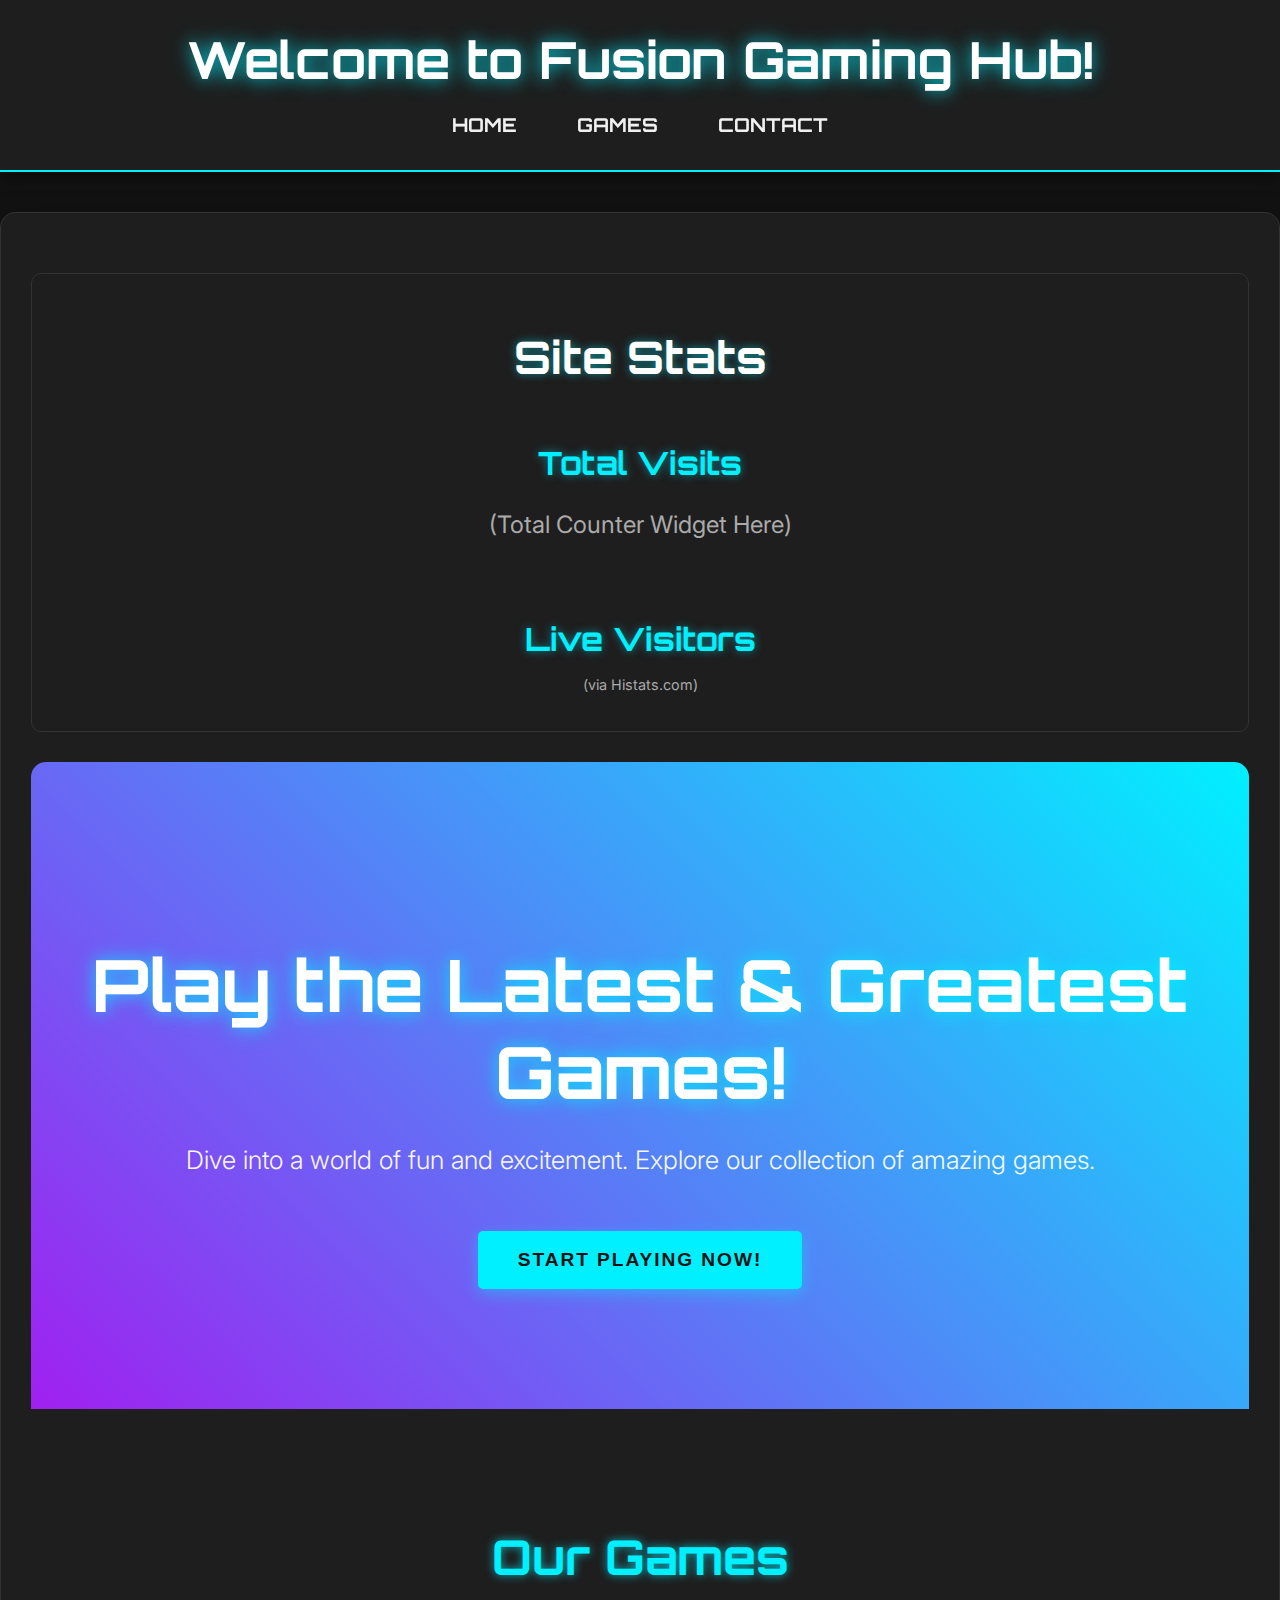
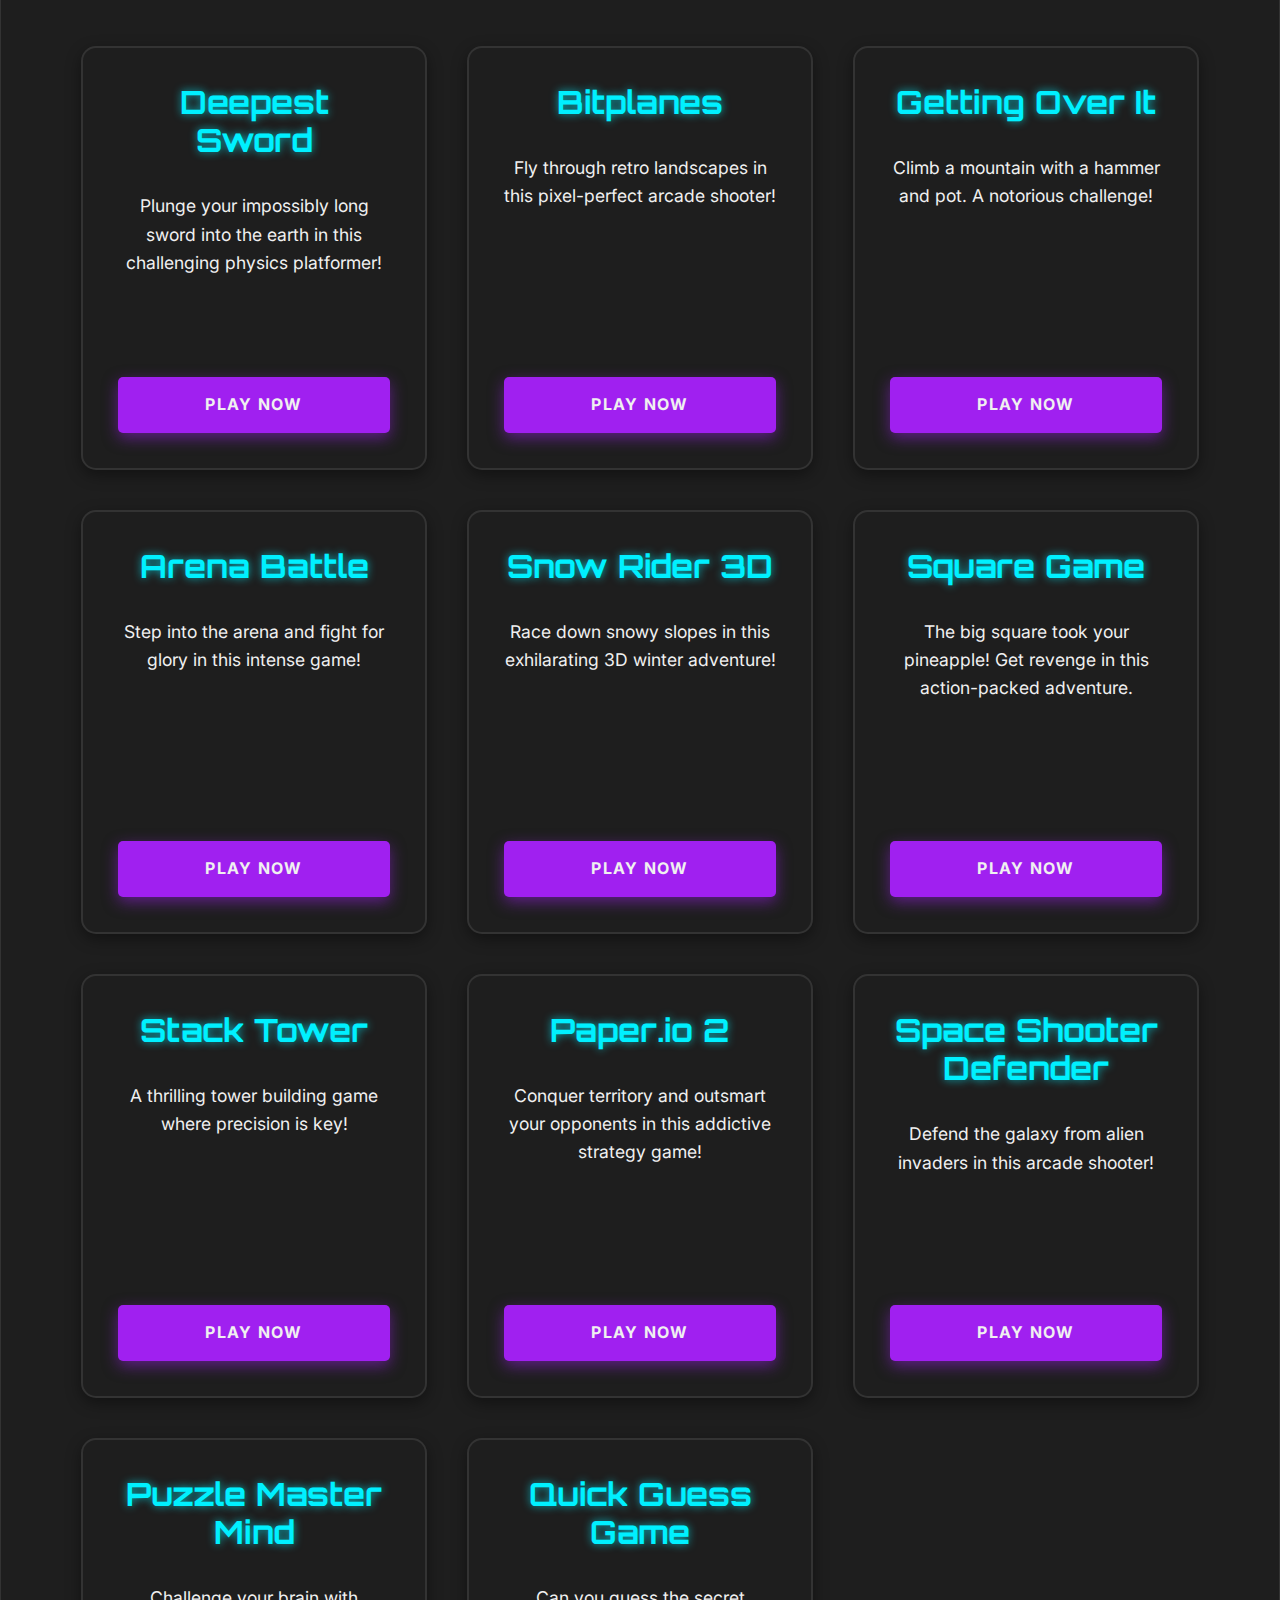
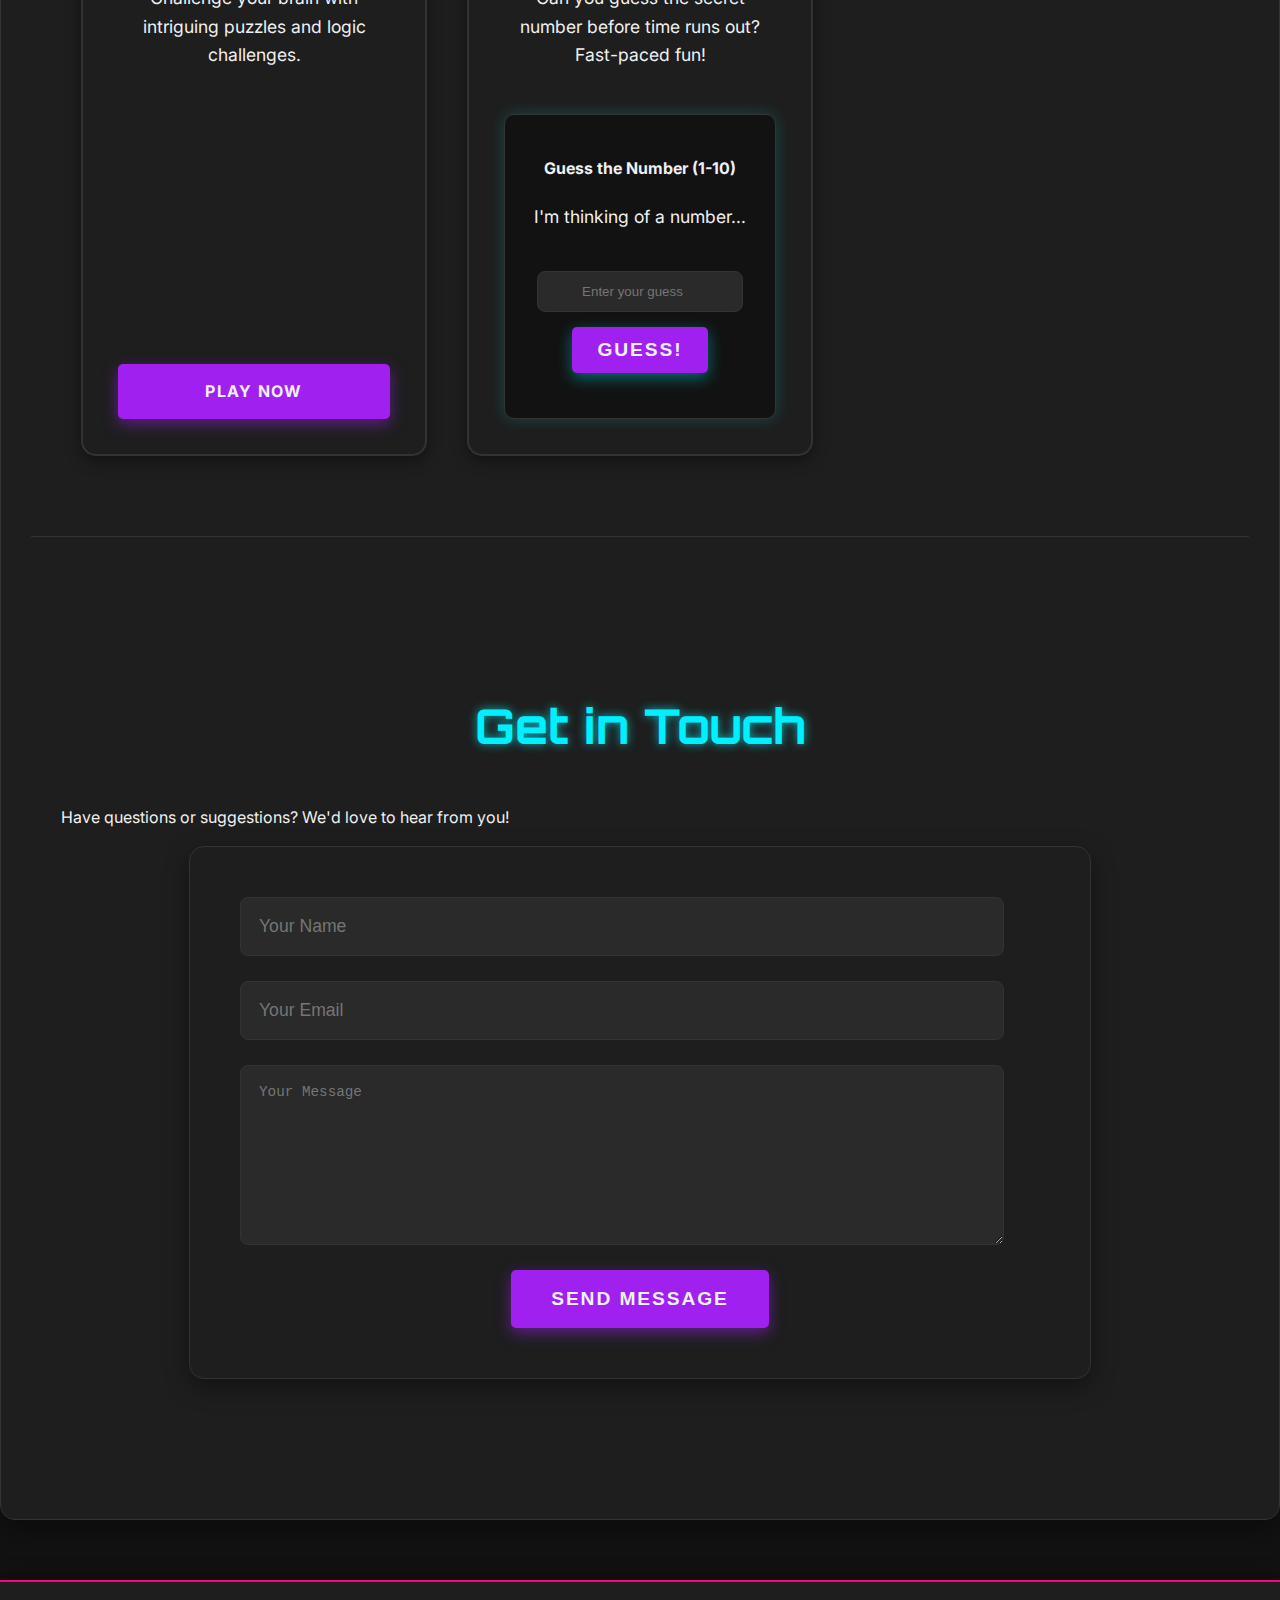
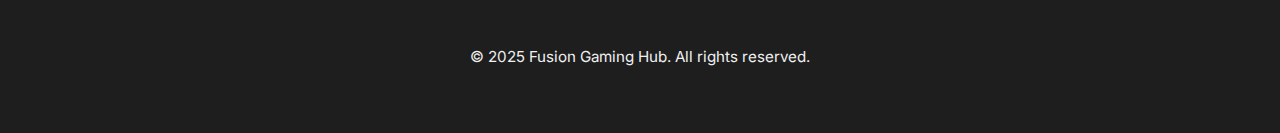
<file: index.html>
<!DOCTYPE html>
<html lang="en">
<head>
    <meta charset="UTF-8">
    <meta name="viewport" content="width=device-width, initial-scale=1.0">
    <title>Fusion Gaming Hub - Play Awesome Games!</title>
    <link rel="icon" href="favicon.ico" type="image/x-icon">

    <script async src="https://www.googletagmanager.com/gtag/js?id=G-QC542X9FJJ"></script>
    <script>
      window.dataLayer = window.dataLayer || [];
      function gtag(){dataLayer.push(arguments);}
      gtag('js', new Date());

      gtag('config', 'G-QC542X9FJJ');
    </script>

    <link rel="stylesheet" href="main.css">
    <script src="script.js" defer></script>
</head>
<body>
    <header>
        <h1>Welcome to Fusion Gaming Hub!</h1>
        <nav>
            <ul>
                <li><a href="#">Home</a></li>
                <li><a href="#games">Games</a></li>
                <li><a href="#contact">Contact</a></li>
            </ul>
        </nav>
    </header>

    <main>
        <section id="visitor-counters" style="text-align: center; padding: 20px 0; background-color: var(--medium-dark-bg); border-radius: 10px; margin-bottom: 30px; border: 1px solid var(--border-dark);">
            <h2>Site Stats</h2>
            <div style="display: flex; flex-direction: column; align-items: center; justify-content: center; gap: 20px; margin-top: 20px;">
                <div style="text-align: center;">
                    <h3 style="color: var(--primary-color); margin-bottom: 5px;">Total Visits</h3>
                    <div id="total-visitor-widget-container">
                        <p style="font-size: 1.5em; color: #aaa;">(Total Counter Widget Here)</p>
                        </div>
                </div>
                <div style="text-align: center;">
                    <h3 style="color: var(--primary-color); margin-bottom: 5px;">Live Visitors</h3>
                    <div id="histats-live-counter">
                        <noscript><a href="/" alt="web stats"><img src="https://s10.histats.com/bin/vngp.gif?id=1234567&ccid=456789&ts=1234567890" alt="web stats" border="0"></a></noscript>
                        <script type="text/javascript">var _Hasync= _Hasync|| [];
                        _Hasync.push(['Histats.start', '1,1234567,4,0,0,0,00010000']);
                        _Hasync.push(['Histats.fasi', '1']);
                        _Hasync.push(['Histats.track_hits', '']);
                        (function() {
                        var hs = document.createElement('script'); hs.type = 'text/javascript'; hs.async = true;
                        hs.src = ('//s10.histats.com/js15_as.js');
                        (document.getElementsByTagName('head')[0] || document.getElementsByTagName('body')[0]).appendChild(hs);
                        })();</script>
                        </div>
                    <p style="font-size: 0.9em; color: #aaa;">(via Histats.com)</p>
                </div>
            </div>
        </section>
        <section id="hero">
            <h2>Play the Latest & Greatest Games!</h2>
            <p>Dive into a world of fun and excitement. Explore our collection of amazing games.</p>
            <button>Start Playing Now!</button>
        </section>

        <section id="games">
            <h2>Our Games</h2>
            <div class="game-grid">
                <div class="game-card">
                    <h3>Deepest Sword</h3>
                    <p>Plunge your impossibly long sword into the earth in this challenging physics platformer!</p>
                    <a href="games/deepest-sword/index.html" class="play-button" target="_blank">Play Now</a>
                </div>
                <div class="game-card">
                    <h3>Bitplanes</h3>
                    <p>Fly through retro landscapes in this pixel-perfect arcade shooter!</p>
                    <a href="games/bitplanes/index.html" class="play-button" target="_blank">Play Now</a>
                </div>
                <div class="game-card">
                    <h3>Getting Over It</h3>
                    <p>Climb a mountain with a hammer and pot. A notorious challenge!</p>
                    <a href="games/gettingoverit.html" class="play-button" target="_blank">Play Now</a>
                </div>
                <div class="game-card">
                    <h3>Arena Battle</h3>
                    <p>Step into the arena and fight for glory in this intense game!</p>
                    <a href="games/Arena (1).html" class="play-button" target="_blank">Play Now</a>
                </div>
                <div class="game-card">
                    <h3>Snow Rider 3D</h3>
                    <p>Race down snowy slopes in this exhilarating 3D winter adventure!</p>
                    <a href="games/Snow Rider 3D.html" class="play-button" target="_blank">Play Now</a>
                </div>
                <div class="game-card">
                    <h3>Square Game</h3>
                    <p>The big square took your pineapple! Get revenge in this action-packed adventure.</p>
                    <a href="games/btts.html" class="play-button" target="_blank">Play Now</a>
                </div>
                <div class="game-card">
                    <h3>Stack Tower</h3>
                    <p>A thrilling tower building game where precision is key!</p>
                    <a href="games/stack.html" class="play-button" target="_blank">Play Now</a>
                </div>
                <div class="game-card">
                    <h3>Paper.io 2</h3>
                    <p>Conquer territory and outsmart your opponents in this addictive strategy game!</p>
                    <a href="games/paperio2 (1).html" class="play-button" target="_blank">Play Now</a>
                </div>
                <div class="game-card">
                    <h3>Space Shooter Defender</h3>
                    <p>Defend the galaxy from alien invaders in this arcade shooter!</p>
                    <a href="games/placeholder-game-7.html" class="play-button" target="_blank">Play Now</a>
                </div>
                <div class="game-card">
                    <h3>Puzzle Master Mind</h3>
                    <p>Challenge your brain with intriguing puzzles and logic challenges.</p>
                    <a href="games/placeholder-game-8.html" class="play-button" target="_blank">Play Now</a>
                </div>
                <div class="game-card">
                    <h3>Quick Guess Game</h3>
                    <p>Can you guess the secret number before time runs out? Fast-paced fun!</p>
                    <div id="guess-game-container">
                        <p>Loading "Quick Guess Game" example...</p>
                    </div>
                </div>
            </div>
        </section>

        <section id="contact">
            <h2>Get in Touch</h2>
            <p>Have questions or suggestions? We'd love to hear from you!</p>
            <form>
                <input type="text" placeholder="Your Name">
                <input type="email" placeholder="Your Email">
                <textarea placeholder="Your Message"></textarea>
                <button type="submit">Send Message</button>
            </form>
        </section>
    </main>

    <footer>
        <p>&copy; 2025 Fusion Gaming Hub. All rights reserved.</p>
    </footer>
</body>
</html>
</file>
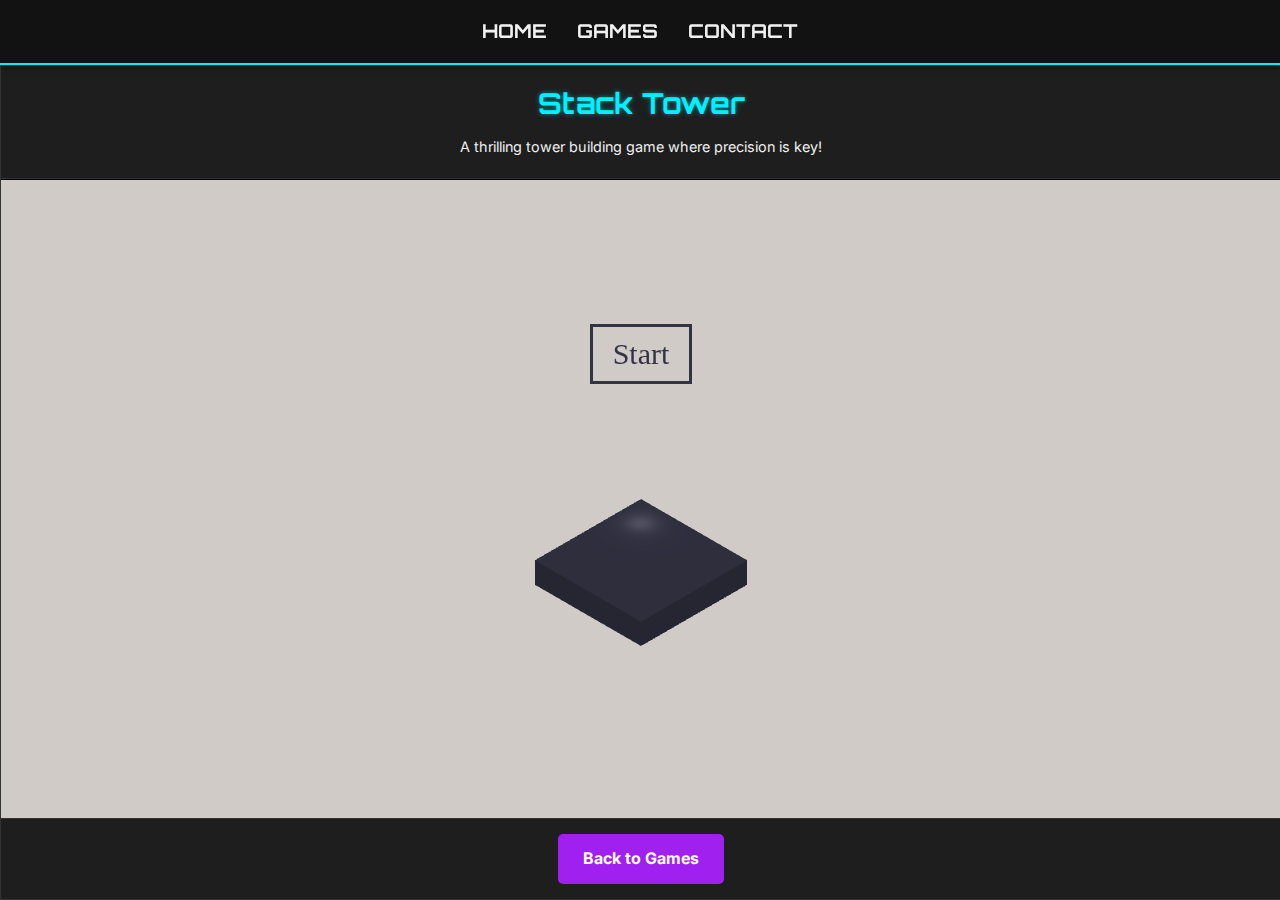
<file: games/stack-game-embed-page.html>
<!DOCTYPE html>
<html lang="en">
<head>
    <meta charset="UTF-8">
    <meta name="viewport" content="width=device-width, initial-scale=1.0">
    <title>Stack Tower - Play Now!</title>
    <link rel="stylesheet" href="../main.css">
    <style>
        body { display: flex; flex-direction: column; min-height: 100vh; margin: 0; padding: 0; background-color: #000; color: #f0f0f0; overflow: hidden; }
        header { background-color: #121212; color: #f0f0f0; padding: 1rem 0; text-align: center; box-shadow: 0 2px 5px rgba(0,0,0,0.5); flex-shrink: 0; border-bottom: 2px solid #00f0ff; }
        header nav ul { list-style: none; padding: 0; margin: 0; display: flex; justify-content: center; flex-wrap: wrap; }
        header nav ul li { margin: 0 15px; }
        header nav ul li a { color: #f0f0f0; font-weight: bold; transition: color 0.3s ease; text-decoration: none; }
        header nav ul li a:hover { color: #00f0ff; text-decoration: none; }
        .game-page-container { flex-grow: 1; display: flex; flex-direction: column; align-items: center; justify-content: center; width: 100%; max-width: none; margin: 0; padding: 0; background-color: transparent; box-shadow: none; border-radius: 0; }
        .game-info { text-align: center; padding: 10px; background-color: #1e1e1e; border-bottom: 1px solid #333; width: 100%; box-sizing: border-box; }
        .game-info h1 { font-size: 1.8em; margin: 10px 0 5px 0; color: #00f0ff; text-shadow: 0 0 5px rgba(0, 240, 255, 0.5); }
        .game-info p { font-size: 0.9em; margin-bottom: 10px; color: #f0f0f0; }
        .game-iframe { flex-grow: 1; width: 100%; height: 100%; border: none; margin: 0; padding: 0; background-color: #000; }
        .back-button-container { flex-shrink: 0; padding: 15px 0; background-color: #1e1e1e; text-align: center; width: 100%; border-top: 1px solid #333; box-sizing: border-box; }
        .back-button { display: inline-block; background-color: #a020f0; color: white; padding: 12px 25px; border-radius: 5px; text-decoration: none; transition: background-color 0.3s ease, transform 0.2s ease; font-weight: bold; }
        .back-button:hover { background-color: #00f0ff; transform: translateY(-2px); }
        footer { display: none; }
        @media (max-width: 768px) { .game-info h1 { font-size: 1.5em; } .back-button { padding: 10px 20px; font-size: 0.9em; } }
    </style>
</head>
<body>
    <header>
        <nav>
            <ul>
                <li><a href="../index.html">Home</a></li>
                <li><a href="../index.html#games">Games</a></li>
                <li><a href="../index.html#contact">Contact</a></li>
            </ul>
        </nav>
    </header>

    <main class="game-page-container">
        <div class="game-info">
            <h1>Stack Tower</h1>
            <p>A thrilling tower building game where precision is key!</p>
        </div>

        <iframe class="game-iframe"
                src="stack.html"
                allowfullscreen
                title="Stack Tower Game">
        </iframe>

        <div class="back-button-container">
            <a href="../index.html#games" class="back-button">Back to Games</a>
        </div>
    </main>

    <footer>
        <p>&copy; 2025 Fusion Gaming Hub. All rights reserved.</p>
    </footer>
</body>
</html>
</file>
<file: main.css>
/* Google Fonts Import - 'Orbitron' for display, 'Inter' for body text */
@import url('https://fonts.googleapis.com/css2?family=Orbitron:wght@700;900&family=Inter:wght@300;400;600;700&display=swap');

/* Global Styles & CSS Variables (Dark Theme) */
:root {
    --primary-color: #00f0ff; /* Neon Cyan */
    --secondary-color: #ff007f; /* Neon Pink/Magenta */
    --accent-color: #a020f0; /* Electric Purple */
    --dark-bg: #121212; /* Very Dark Gray */
    --medium-dark-bg: #1e1e1e; /* Slightly Lighter Dark Gray */
    --light-text: #f0f0f0; /* Off-white for general text */
    --heading-text: #ffffff; /* Pure white for headings */
    --border-dark: #333333;
    --shadow-strong: rgba(0, 0, 0, 0.4);
    --shadow-glow: 0 0 15px rgba(0, 240, 255, 0.6), 0 0 25px rgba(0, 240, 255, 0.4); /* Neon glow */
    --card-shadow-hover: 0 10px 30px rgba(0, 240, 255, 0.2), 0 0 20px rgba(255, 0, 127, 0.2); /* Dual color glow */
}

body {
    font-family: 'Inter', sans-serif;
    margin: 0;
    padding: 0;
    background-color: var(--dark-bg);
    color: var(--light-text);
    line-height: 1.6;
    scroll-behavior: smooth;
    overflow-x: hidden; /* Prevent horizontal scroll from subtle effects */
}

/* Scrollbar Styling (Optional, for modern browsers) */
body::-webkit-scrollbar {
    width: 12px;
}
body::-webkit-scrollbar-track {
    background: var(--medium-dark-bg);
}
body::-webkit-scrollbar-thumb {
    background-color: var(--primary-color);
    border-radius: 20px;
    border: 3px solid var(--medium-dark-bg);
}

/* Links */
a {
    color: var(--primary-color);
    text-decoration: none;
    transition: color 0.3s ease, text-shadow 0.3s ease;
}

a:hover {
    color: var(--secondary-color);
    text-decoration: underline;
    text-shadow: 0 0 5px var(--secondary-color);
}

/* Headings */
h1, h2, h3 {
    font-family: 'Orbitron', sans-serif;
    color: var(--heading-text);
    margin-bottom: 0.6em;
    line-height: 1.2;
    text-shadow: 0 0 8px rgba(0, 240, 255, 0.5); /* Subtle neon glow */
}

h1 { font-size: 3.5em; }
h2 { font-size: 2.8em; }
h3 { font-size: 2em; }

/* Buttons */
button {
    background-color: var(--primary-color);
    color: var(--dark-bg);
    border: none;
    padding: 18px 40px;
    font-size: 1.2em;
    font-weight: 700;
    border-radius: 5px;
    cursor: pointer;
    transition: background-color 0.3s ease, transform 0.2s ease, box-shadow 0.3s ease, filter 0.3s ease;
    text-transform: uppercase;
    letter-spacing: 0.1em;
    box-shadow: 0 5px 15px rgba(0, 240, 255, 0.4);
}

button:hover {
    background-color: var(--secondary-color);
    transform: translateY(-5px);
    box-shadow: 0 8px 25px var(--shadow-glow);
    filter: brightness(1.2); /* Make it pop */
}

/* Header Styling */
header {
    background-color: var(--medium-dark-bg);
    padding: 1.8rem 0;
    text-align: center;
    box-shadow: 0 5px 15px var(--shadow-strong);
    position: sticky;
    top: 0;
    z-index: 1000;
    border-bottom: 2px solid var(--primary-color); /* Neon line under header */
}

header h1 {
    margin: 0;
    font-size: 3.2em;
    color: var(--heading-text);
    text-shadow: var(--shadow-glow);
}

header nav ul {
    list-style: none;
    padding: 0;
    margin: 20px 0 0 0;
    display: flex;
    justify-content: center;
    flex-wrap: wrap;
}

header nav ul li {
    margin: 0 30px;
}

header nav ul li a {
    color: var(--light-text);
    font-family: 'Orbitron', sans-serif;
    font-weight: 700;
    font-size: 1.2em;
    padding-bottom: 8px;
    position: relative;
    text-transform: uppercase;
    transition: color 0.3s ease, text-shadow 0.3s ease;
}

header nav ul li a::after {
    content: '';
    position: absolute;
    width: 0;
    height: 3px;
    background: linear-gradient(90deg, var(--primary-color), var(--secondary-color)); /* Gradient underline */
    bottom: 0;
    left: 0;
    transition: width 0.3s ease;
}

header nav ul li a:hover::after {
    width: 100%;
}

header nav ul li a:hover {
    color: var(--primary-color);
    text-shadow: 0 0 10px var(--primary-color);
}

/* Main Content Area */
main {
    padding: 60px 30px;
    max-width: 1300px; /* Slightly wider content area */
    margin: 40px auto;
    background-color: var(--medium-dark-bg);
    border-radius: 15px;
    box-shadow: 0 10px 30px var(--shadow-strong);
    border: 1px solid var(--border-dark);
}

/* Section Styling */
section {
    padding: 80px 30px;
    margin-bottom: 40px;
    border-bottom: 1px solid var(--border-dark);
}

section:last-child {
    border-bottom: none;
    margin-bottom: 0;
}

/* Hero Section Specifics */
#hero {
    text-align: center;
    background: linear-gradient(45deg, var(--accent-color) 0%, var(--primary-color) 100%); /* Vibrant gradient */
    color: var(--heading-text);
    padding: 120px 30px;
    margin-bottom: 0;
    border-radius: 15px 15px 0 0;
    box-shadow: none;
    border: none; /* No border for hero */
}

#hero h2 {
    color: var(--heading-text);
    font-size: 4.5em;
    margin-bottom: 25px;
    text-shadow: var(--shadow-glow);
}

#hero p {
    font-size: 1.6em;
    margin-bottom: 50px;
    max-width: 1000px;
    margin-left: auto;
    margin-right: auto;
    opacity: 0.95;
    font-weight: 300;
}

/* Games Grid Layout */
#games {
    padding-top: 80px;
}
#games h2 {
    text-align: center;
    margin-bottom: 60px;
    color: var(--primary-color);
    font-size: 3em;
    text-shadow: 0 0 10px rgba(0, 240, 255, 0.7);
}

.game-grid {
    display: grid;
    grid-template-columns: repeat(auto-fit, minmax(320px, 1fr));
    gap: 40px; /* Increased space between cards */
    padding: 0 20px;
}

.game-card {
    background-color: var(--medium-dark-bg);
    border: 2px solid var(--border-dark);
    border-radius: 15px;
    padding: 35px;
    text-align: center;
    box-shadow: 0 5px 15px var(--shadow-strong);
    transition: transform 0.4s ease, box-shadow 0.4s ease, border-color 0.4s ease;
    display: flex;
    flex-direction: column;
    justify-content: space-between;
    min-height: 350px; /* Taller cards */
    position: relative;
    overflow: hidden;
}

.game-card::before {
    content: '';
    position: absolute;
    top: 0;
    left: 0;
    width: 100%;
    height: 7px; /* Thicker top line */
    background: linear-gradient(90deg, var(--primary-color), var(--secondary-color));
    transition: transform 0.4s ease, height 0.4s ease, opacity 0.4s ease;
    transform-origin: left;
    transform: scaleX(0); /* Start hidden */
}

.game-card:hover::before {
    transform: scaleX(1); /* Expand to full width */
    height: 100%; /* Fully cover on hover */
    opacity: 0.15; /* More visible glow overlay */
}

.game-card:hover {
    transform: translateY(-15px);
    box-shadow: var(--card-shadow-hover);
    border-color: var(--primary-color); /* Highlight border */
}

.game-card h3 {
    margin-top: 0;
    color: var(--primary-color);
    font-size: 2em;
    margin-bottom: 15px;
    text-shadow: 0 0 8px rgba(0, 240, 255, 0.7);
}

.game-card p {
    font-size: 1.1em;
    color: var(--light-text);
    flex-grow: 1;
    margin-bottom: 25px;
}

.game-card .play-button {
    display: inline-block;
    background-color: var(--accent-color); /* Purple button */
    color: var(--light-text);
    padding: 15px 35px;
    border-radius: 5px;
    margin-top: auto;
    font-weight: 700;
    transition: background-color 0.3s ease, transform 0.2s ease, box-shadow 0.3s ease;
    text-transform: uppercase;
    letter-spacing: 0.08em;
    box-shadow: 0 5px 15px rgba(160, 32, 240, 0.5); /* Purple shadow */
}

.game-card .play-button:hover {
    background-color: var(--primary-color); /* Change to cyan on hover */
    transform: scale(1.08);
    box-shadow: var(--shadow-glow);
    text-decoration: none;
}

/* Contact Form Section */
#contact {
    padding-top: 80px;
}
#contact h2 {
    text-align: center;
    margin-bottom: 50px;
    color: var(--primary-color);
    font-size: 3em;
    text-shadow: 0 0 10px rgba(0, 240, 255, 0.7);
}

#contact form {
    display: flex;
    flex-direction: column;
    gap: 25px;
    max-width: 800px;
    margin: 0 auto;
    padding: 50px;
    background-color: var(--medium-dark-bg);
    border-radius: 15px;
    box-shadow: 0 8px 25px var(--shadow-strong);
    border: 1px solid var(--border-dark);
}

#contact form input[type="text"],
#contact form input[type="email"],
#contact form textarea {
    padding: 18px;
    border: 1px solid var(--border-dark);
    border-radius: 8px;
    font-size: 1.1em;
    width: calc(100% - 36px); /* Adjust for padding */
    box-sizing: border-box;
    background-color: #2a2a2a; /* Slightly lighter dark for inputs */
    color: var(--light-text);
    outline: none; /* Remove default focus outline */
    transition: border-color 0.3s ease, box-shadow 0.3s ease;
}

#contact form input[type="text"]:focus,
#contact form input[type="email"]:focus,
#contact form textarea:focus {
    border-color: var(--primary-color);
    box-shadow: 0 0 10px rgba(0, 240, 255, 0.5);
}

#contact form textarea {
    resize: vertical;
    min-height: 180px;
}

#contact form button[type="submit"] {
    background-color: var(--accent-color);
    color: var(--light-text);
    border: none;
    padding: 18px 40px;
    font-size: 1.2em;
    border-radius: 5px;
    cursor: pointer;
    transition: background-color 0.3s ease, transform 0.2s ease;
    align-self: center;
    box-shadow: 0 5px 15px rgba(160, 32, 240, 0.5);
}

#contact form button[type="submit"]:hover {
    background-color: var(--primary-color);
    transform: translateY(-3px);
    box-shadow: var(--shadow-glow);
}

/* Footer Styling */
footer {
    background-color: var(--medium-dark-bg);
    color: var(--light-text);
    text-align: center;
    padding: 3rem 0;
    margin-top: 60px;
    font-size: 0.95em;
    box-shadow: 0 -5px 15px var(--shadow-strong);
    border-top: 2px solid var(--secondary-color); /* Neon line on top of footer */
}

/* Responsive Design for Smaller Screens */
@media (max-width: 1024px) {
    h1 { font-size: 3em; }
    h2 { font-size: 2.5em; }
    h3 { font-size: 1.8em; }

    header h1 {
        font-size: 2.8em;
    }
    header nav ul li {
        margin: 0 15px;
    }

    #hero h2 {
        font-size: 3.5em;
    }
    #hero p {
        font-size: 1.4em;
    }

    main {
        padding: 40px 20px;
        margin: 20px auto;
    }
    section {
        padding: 60px 20px;
    }
    .game-card {
        min-height: 320px;
    }
}

@media (max-width: 768px) {
    h1 { font-size: 2.5em; }
    h2 { font-size: 2.2em; }
    h3 { font-size: 1.6em; }

    header h1 {
        font-size: 2.2em;
    }
    header nav ul {
        flex-direction: column;
        margin-top: 15px;
    }
    header nav ul li {
        margin: 10px 0;
    }
    header nav ul li a {
        font-size: 1.1em;
    }

    #hero {
        padding: 80px 20px;
    }
    #hero h2 {
        font-size: 3em;
    }
    #hero p {
        font-size: 1.2em;
    }
    button {
        padding: 15px 30px;
        font-size: 1.1em;
    }

    main {
        padding: 30px 15px;
        margin: 15px auto;
    }
    section {
        padding: 50px 15px;
    }

    .game-grid {
        grid-template-columns: 1fr; /* Stack cards on smaller screens */
        padding: 0;
        gap: 30px;
    }
    .game-card {
        min-height: auto; /* Allow height to adjust */
        padding: 25px;
    }
    .game-card h3 {
        font-size: 1.8em;
    }

    #contact form {
        padding: 30px;
        gap: 20px;
    }
    #contact form input, #contact form textarea {
        padding: 15px;
    }
}

@media (max-width: 480px) {
    h1 { font-size: 2em; }
    h2 { font-size: 1.8em; }
    h3 { font-size: 1.4em; }

    header h1 {
        font-size: 1.8em;
    }
    header nav ul li {
        margin: 8px 0;
    }
    header nav ul li a {
        font-size: 1em;
    }

    #hero {
        padding: 60px 15px;
    }
    #hero h2 {
        font-size: 2.5em;
    }
    #hero p {
        font-size: 1em;
    }
    button {
        padding: 12px 25px;
        font-size: 1em;
    }

    main {
        padding: 20px 10px;
    }
    section {
        padding: 40px 10px;
    }
    .game-card {
        padding: 20px;
    }
    .game-card h3 {
        font-size: 1.6em;
    }
}
</file>
